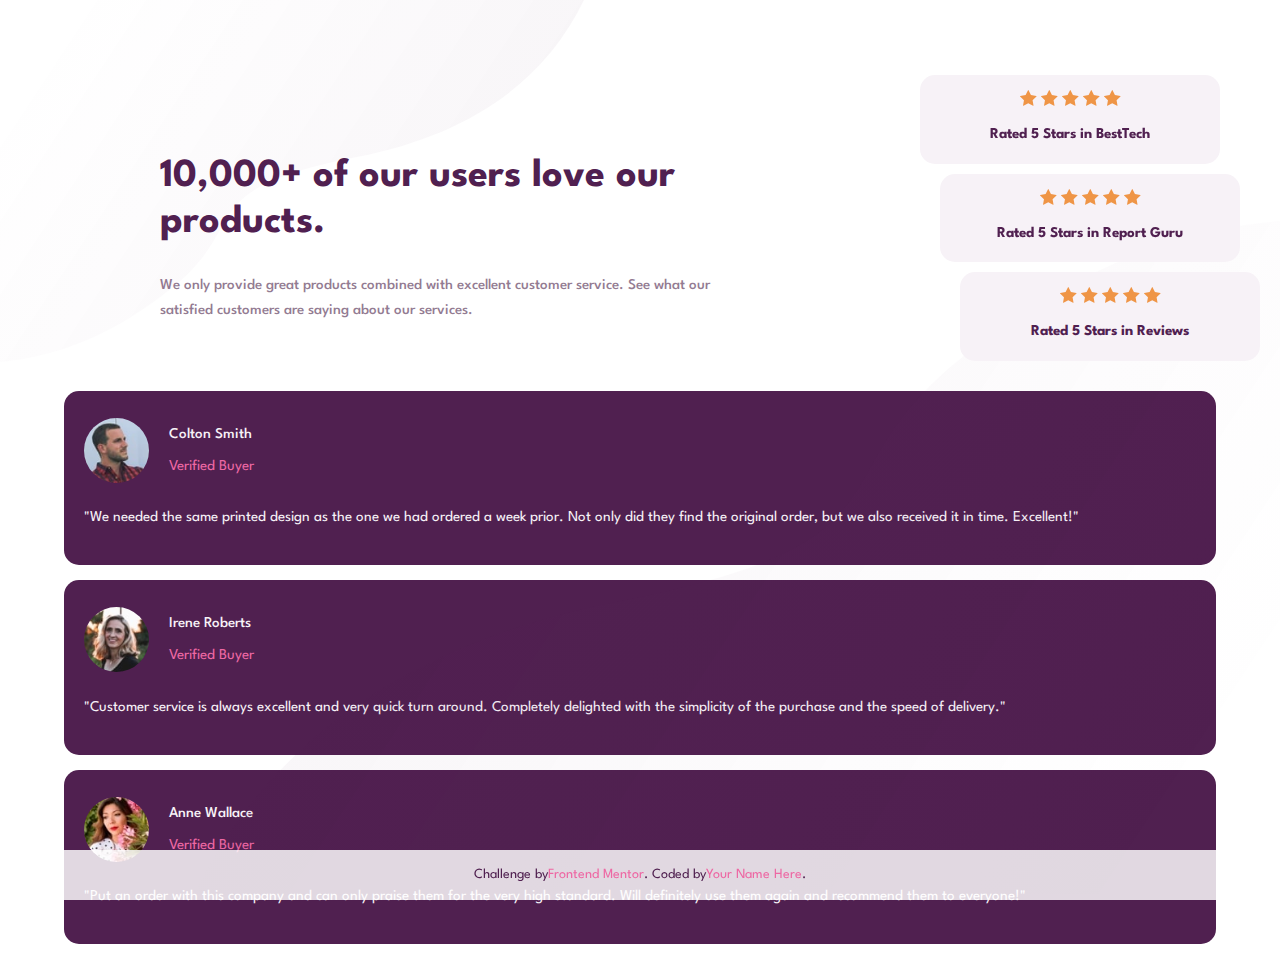
<file: index.html>
<!DOCTYPE html>
<html lang="en">
  <head>
    <meta charset="UTF-8" />
    <meta name="viewport" content="width=device-width, initial-scale=1.0" />
    <link
      rel="icon"
      type="image/png"
      sizes="32x32"
      href="./images/favicon-32x32.png"
    />
    <link rel="preconnect" href="https://fonts.googleapis.com">
    <link rel="preconnect" href="https://fonts.gstatic.com" crossorigin>
    <link href="https://fonts.googleapis.com/css2?family=Spartan:wght@400;500;700&display=swap" rel="stylesheet">
    <title>Frontend Mentor | Social proof section</title>

    <link rel="stylesheet" href="normalize.css">
    <link rel="stylesheet" href="style.css">
  </head>
  <body>
    <picture class="bg-top">
      <source srcset="images/bg-pattern-top-desktop.svg" media="(min-width: 600px)">
      <img src="images/bg-pattern-top-mobile.svg">
    </picture>
    <picture class="bg-bottom">
      <source srcset="images/bg-pattern-bottom-desktop.svg" media="(min-width: 600px)">
      <img src="images/bg-pattern-bottom-mobile.svg">
    </picture>
    <header class="header">
      <div class="header__main">
        <h1 class="header__title text--big text--700 color--dark-purple">
          10,000+ of our users love our products.
        </h1>
        <p class="header__text text--small text--500">
          We only provide great products combined with excellent customer service.
          See what our satisfied customers are saying about our services.
        </p>
      </div>
      <section class="rate text--small text--700 color--dark-purple">
        <div class="rate__card rate__card-1">
          <div class="rate__stars">
            <img src="images/icon-star.svg">
            <img src="images/icon-star.svg">
            <img src="images/icon-star.svg">
            <img src="images/icon-star.svg">
            <img src="images/icon-star.svg">
          </div>
          <p class="rate__text">
            Rated 5 Stars in BestTech
          </p>
        </div>
        <div class="rate__card rate__card-2">
          <div class="rate__stars">
            <img src="images/icon-star.svg">
            <img src="images/icon-star.svg">
            <img src="images/icon-star.svg">
            <img src="images/icon-star.svg">
            <img src="images/icon-star.svg">
          </div>
          <p class="rate__text">
            Rated 5 Stars in Report Guru
          </p>
        </div>
        <div class="rate__card rate__card-3">
          <div class="rate__stars">
            <img src="images/icon-star.svg">
            <img src="images/icon-star.svg">
            <img src="images/icon-star.svg">
            <img src="images/icon-star.svg">
            <img src="images/icon-star.svg">
          </div>
          <p class="rate__text">
            Rated 5 Stars in Reviews
          </p>
        </div>

      </section>
    </header>
    <main class="main">
      <div class="container">
        <section class="card">
          <header class="card__header">
            <img src="images/image-colton.jpg" class="card__img-profile">
            <div class="card__user-info">
              <h3 class="card__title text--small text--500 color--white">
                Colton Smith 
              </h3>
              <p class="card__description text--small text--400 color--purple">
                Verified Buyer
              </p>
            </div>
          </header>
          <p class="card__text text--small text--400 color--white">
            "We needed the same printed design as the one we had ordered a week prior.
            Not only did they find the original order, but we also received it in time.
            Excellent!"
          </p>
        </section>
        <section class="card">
          <header class="card__header">
            <img src="images/image-irene.jpg" class="card__img-profile">
            <div class="card__user-info">
              <h3 class="card__title text--small text--500 color--white">
                Irene Roberts 
              </h3>
              <p class="card__description text--small text--400 color--purple">
              Verified Buyer
              </p>
            </div>
          </header>
          <p class="card__text text--small text--400 color--white">
            "Customer service is always excellent and very quick turn around. Completely
            delighted with the simplicity of the purchase and the speed of delivery."
          </p>
        </section>
        <section class="card">
          <header class="card__header">
            <img src="images/image-anne.jpg" class="card__img-profile">
            <div class="card__user-info">
              <h3 class="card__title text--small text--500 color--white">
                Anne Wallace 
              </h3>
              <p class="card__description text--small text--400 color--purple">
                Verified Buyer
              </p>
            </div>
          </header>
          <p class="card__text text--small text--400 color--white">
            "Put an order with this company and can only praise them for the very high
            standard. Will definitely use them again and recommend them to everyone!"
          </p>
        </section>
      </div>
    </main>
    <footer class="attribution text--small text--400">
      Challenge by <a class="color--purple" href="https://www.frontendmentor.io?ref=challenge" target="_blank"> Frontend Mentor</a>. Coded by<a class="color--purple" href="#">Your Name Here</a>.
    </footer>
  </body>
</html>
</file>
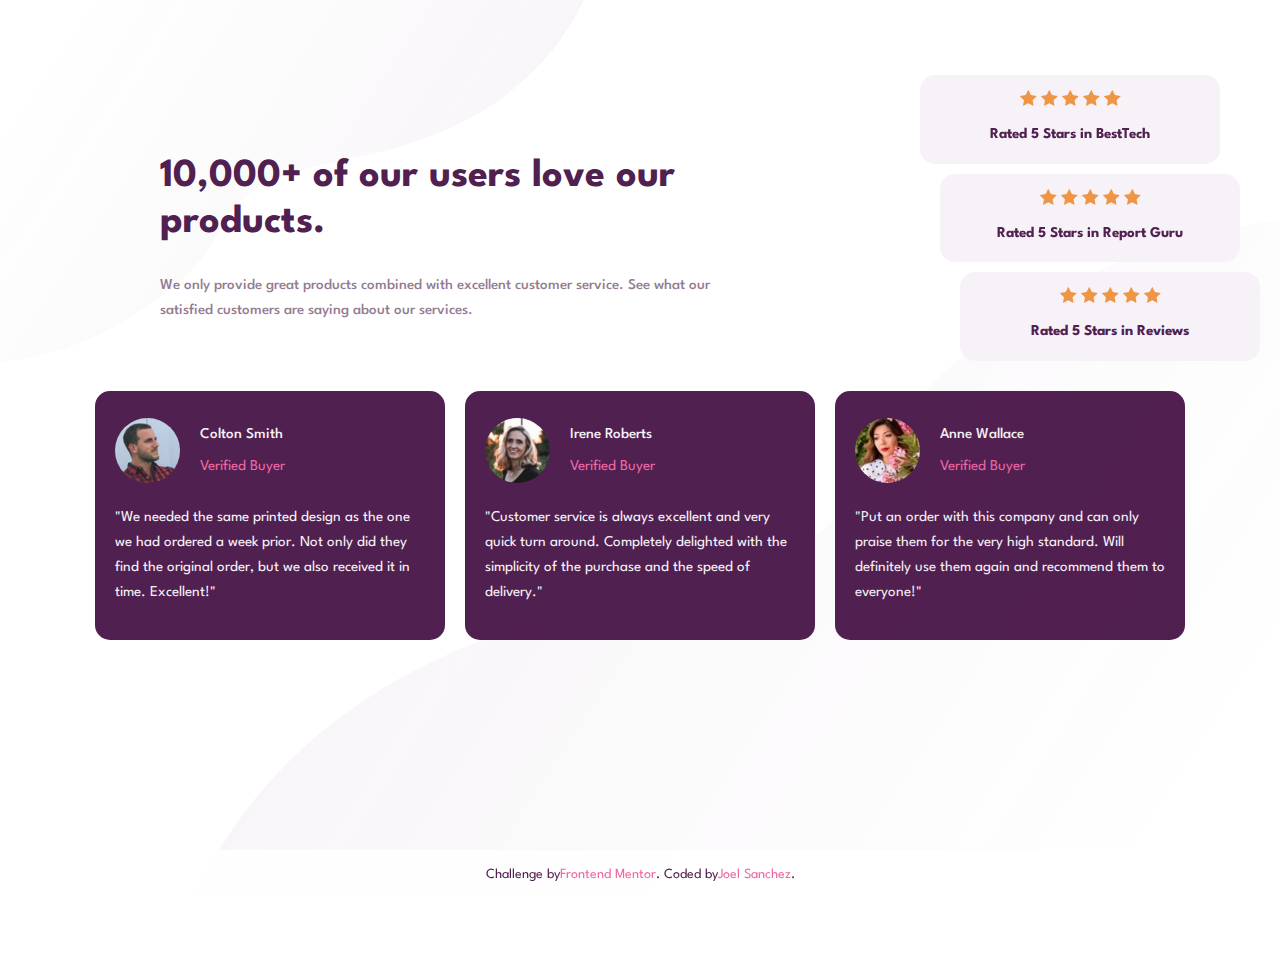
<file: docs/index.html>
<!DOCTYPE html>
<html lang="en">
  <head>
    <meta charset="UTF-8" />
    <meta name="viewport" content="width=device-width, initial-scale=1.0" />
    <link
      rel="icon"
      type="image/png"
      sizes="32x32"
      href="./images/favicon-32x32.png"
    />
    <link rel="preconnect" href="https://fonts.googleapis.com">
    <link rel="preconnect" href="https://fonts.gstatic.com" crossorigin>
    <link href="https://fonts.googleapis.com/css2?family=Spartan:wght@400;500;700&display=swap" rel="stylesheet">
    <title>Frontend Mentor | Social proof section</title>

    <link rel="stylesheet" href="normalize.css">
    <link rel="stylesheet" href="style.css">
  </head>
  <body>
    <picture class="bg-top">
      <source srcset="images/bg-pattern-top-desktop.svg" media="(min-width: 600px)">
      <img src="images/bg-pattern-top-mobile.svg">
    </picture>
    <picture class="bg-bottom">
      <source srcset="images/bg-pattern-bottom-desktop.svg" media="(min-width: 600px)">
      <img src="images/bg-pattern-bottom-mobile.svg">
    </picture>
    <header class="header">
      <div class="header__main">
        <h1 class="header__title text--big text--700 color--dark-purple">
          10,000+ of our users love our products.
        </h1>
        <p class="header__text text--small text--500">
          We only provide great products combined with excellent customer service.
          See what our satisfied customers are saying about our services.
        </p>
      </div>
      <section class="rate text--small text--700 color--dark-purple">
        <div class="rate__card rate__card-1">
          <div class="rate__stars">
            <img src="images/icon-star.svg">
            <img src="images/icon-star.svg">
            <img src="images/icon-star.svg">
            <img src="images/icon-star.svg">
            <img src="images/icon-star.svg">
          </div>
          <p class="rate__text">
            Rated 5 Stars in BestTech
          </p>
        </div>
        <div class="rate__card rate__card-2">
          <div class="rate__stars">
            <img src="images/icon-star.svg">
            <img src="images/icon-star.svg">
            <img src="images/icon-star.svg">
            <img src="images/icon-star.svg">
            <img src="images/icon-star.svg">
          </div>
          <p class="rate__text">
            Rated 5 Stars in Report Guru
          </p>
        </div>
        <div class="rate__card rate__card-3">
          <div class="rate__stars">
            <img src="images/icon-star.svg">
            <img src="images/icon-star.svg">
            <img src="images/icon-star.svg">
            <img src="images/icon-star.svg">
            <img src="images/icon-star.svg">
          </div>
          <p class="rate__text">
            Rated 5 Stars in Reviews
          </p>
        </div>

      </section>
    </header>
    <main class="main">
      <div class="container">
        <section class="card">
          <header class="card__header">
            <img src="images/image-colton.jpg" class="card__img-profile">
            <div class="card__user-info">
              <h3 class="card__title text--small text--500 color--white">
                Colton Smith 
              </h3>
              <p class="card__description text--small text--400 color--purple">
                Verified Buyer
              </p>
            </div>
          </header>
          <p class="card__text text--small text--400 color--white">
            "We needed the same printed design as the one we had ordered a week prior.
            Not only did they find the original order, but we also received it in time.
            Excellent!"
          </p>
        </section>
        <section class="card">
          <header class="card__header">
            <img src="images/image-irene.jpg" class="card__img-profile">
            <div class="card__user-info">
              <h3 class="card__title text--small text--500 color--white">
                Irene Roberts 
              </h3>
              <p class="card__description text--small text--400 color--purple">
              Verified Buyer
              </p>
            </div>
          </header>
          <p class="card__text text--small text--400 color--white">
            "Customer service is always excellent and very quick turn around. Completely
            delighted with the simplicity of the purchase and the speed of delivery."
          </p>
        </section>
        <section class="card">
          <header class="card__header">
            <img src="images/image-anne.jpg" class="card__img-profile">
            <div class="card__user-info">
              <h3 class="card__title text--small text--500 color--white">
                Anne Wallace 
              </h3>
              <p class="card__description text--small text--400 color--purple">
                Verified Buyer
              </p>
            </div>
          </header>
          <p class="card__text text--small text--400 color--white">
            "Put an order with this company and can only praise them for the very high
            standard. Will definitely use them again and recommend them to everyone!"
          </p>
        </section>
      </div>
    </main>
    <footer class="attribution text--small text--400">
      Challenge by <a class="color--purple" href="https://www.frontendmentor.io?ref=challenge" target="_blank"> Frontend Mentor</a>. Coded by<a class="color--purple" href="https://github.com/JoelAlejandroDevelopment/">Joel Sanchez</a>.
    </footer>
  </body>
</html>
</file>
<file: style.css>
*
{
  box-sizing: border-box;
}

body
{
  min-height: 100vh;
  font-family: 'Spartan', sans-serif;
}

.bg-top
{
  position: fixed;
  top: 0;
  left: 0;
  max-width: 100%;
}

.bg-bottom
{
  position: fixed;
  bottom: 0;
  right: 0;
  max-width: 100%;
}

.header
{
  margin-top: 75px;
}

.header__main
{
  margin-right: auto;
  margin-left: auto;
  padding: 20px;
  text-align: center;
  width: 350px;
}

.header__title
{
  font-size: 40px;
}

.header__text
{
  color: hsl(303, 10%, 53%);
  line-height: 25px;
}

@media screen and (min-width: 600px) {
  .header
  {
    display: flex;
    justify-content: space-between;
    align-items: center;
  }

  .header__main
  {
    width: 50%;
    margin-right: 20px;
    text-align: left;
  }
}

.main
{
  margin-bottom: 75px;
}

.container
{
  margin-right: auto;
  margin-left: auto;
  width: 90%;
}

.rate
{
  position: relative;
  width: 300px;
  margin-right: auto;
  margin-left: auto;
  margin-bottom: 20px;
  
  text-align: center;
}

@media screen and (min-width: 600px){
  .rate
  {
    margin-right: 40px;
  }
  
  .rate__card
  {
    position: relative;
  }
  .rate__card-1
  {
    right: 20px;
  }
  
  .rate__card-3
  {
    right: -20px;
  }
}

.rate__stars
{
  margin-top: 10px;
  margin-bottom: 10px;
}

.rate__card
{
  margin-bottom: 10px;
  padding: 5px;
  background-color:  hsl(300, 24%, 96%);
  border-radius: 15px;
}

.card
{
  background-color:  hsl(300, 43%, 22%);
  margin-bottom: 15px;
  padding: 20px;
  border-radius: 15px;
}

.card__header
{
  display: flex;
  justify-content: start;
  align-items: center;
  width: 90%;
}

.card__img-profile
{
  border-radius: 100%;
  height: 65px;
}

.card__user-info
{
  margin-left: 20px;
}

.color--dark-purple
{
  color: hsl(300, 43%, 22%);
}

.color--purple
{
  color: hsl(333, 80%, 67%);
}
.color--white
{
  color: hsl(300, 24%, 96%);
}


.card__text
{
  line-height: 25px;
}

.text--700
{
  font-weight: 700;
}

.text--500
{
  font-weight: 500;
}

.text--400
{
  font-weight: 400;
}

.text--small
{
  font-size: 15px;
}

/* ------------------ */
.attribution 
{
  position: fixed;
  bottom: 0;

  display: flex;
  justify-content: center;
  align-items: center;

  width: 100%;
  height: 50px;
  padding: 10px;

  font-size: 14px;
  text-align: center;

  color: hsl(300, 43%, 22%);

  background-color:  hsla(0, 0%, 100%, 0.829);
}
.attribution a 
{
  text-decoration: none;
}
</file>
<file: docs/style.css>
*
{
  box-sizing: border-box;
}

body
{
  min-height: 100vh;
  font-family: 'Spartan', sans-serif;
}

.bg-top
{
  position: fixed;
  top: 0;
  left: 0;
  max-width: 100%;
}

.bg-bottom
{
  position: fixed;
  bottom: 0;
  right: 0;
  max-width: 100%;
}

.header
{
  margin-top: 75px;
}

.header__main
{
  margin-right: auto;
  margin-left: auto;
  padding: 20px;
  text-align: center;
  width: 350px;
}

.header__title
{
  font-size: 40px;
}

.header__text
{
  color: hsl(303, 10%, 53%);
  line-height: 25px;
}

@media screen and (min-width: 600px) {
  .header
  {
    display: flex;
    justify-content: space-between;
    align-items: center;
  }

  .header__main
  {
    width: 50%;
    margin-right: 20px;
    text-align: left;
  }
}

.main
{
  margin-bottom: 75px;
}

.container
{
  margin-right: auto;
  margin-left: auto;
  width: 90%;

  display: flex;
  flex-wrap: wrap;
  justify-content: center;
  align-items: center;
}

.rate
{
  position: relative;
  width: 300px;
  margin-right: auto;
  margin-left: auto;
  margin-bottom: 20px;
  
  text-align: center;
}

@media screen and (min-width: 600px){
  .rate
  {
    margin-right: 40px;
  }
  
  .rate__card
  {
    position: relative;
  }
  .rate__card-1
  {
    right: 20px;
  }
  
  .rate__card-3
  {
    right: -20px;
  }
}

.rate__stars
{
  margin-top: 10px;
  margin-bottom: 10px;
}

.rate__card
{
  margin-bottom: 10px;
  padding: 5px;
  background-color:  hsl(300, 24%, 96%);
  border-radius: 15px;
}

.card
{
  background-color:  hsl(300, 43%, 22%);
  width: 350px;

  margin-bottom: 20px;
  margin-right: 10px;
  margin-left: 10px;
  padding: 20px;
  border-radius: 15px;
}

.card__header
{
  display: flex;
  justify-content: start;
  align-items: center;
  width: 90%;
}

.card__img-profile
{
  border-radius: 100%;
  height: 65px;
}

.card__user-info
{
  margin-left: 20px;
}

.color--dark-purple
{
  color: hsl(300, 43%, 22%);
}

.color--purple
{
  color: hsl(333, 80%, 67%);
}
.color--white
{
  color: hsl(300, 24%, 96%);
}


.card__text
{
  line-height: 25px;
}

.text--700
{
  font-weight: 700;
}

.text--500
{
  font-weight: 500;
}

.text--400
{
  font-weight: 400;
}

.text--small
{
  font-size: 15px;
}

/* ------------------ */
.attribution 
{
  position: fixed;
  bottom: 0;

  display: flex;
  justify-content: center;
  align-items: center;

  width: 100%;
  height: 50px;
  padding: 10px;

  font-size: 14px;
  text-align: center;

  color: hsl(300, 43%, 22%);

  background-color:  hsla(0, 0%, 100%, 0.829);
}
.attribution a 
{
  text-decoration: none;
}
</file>
